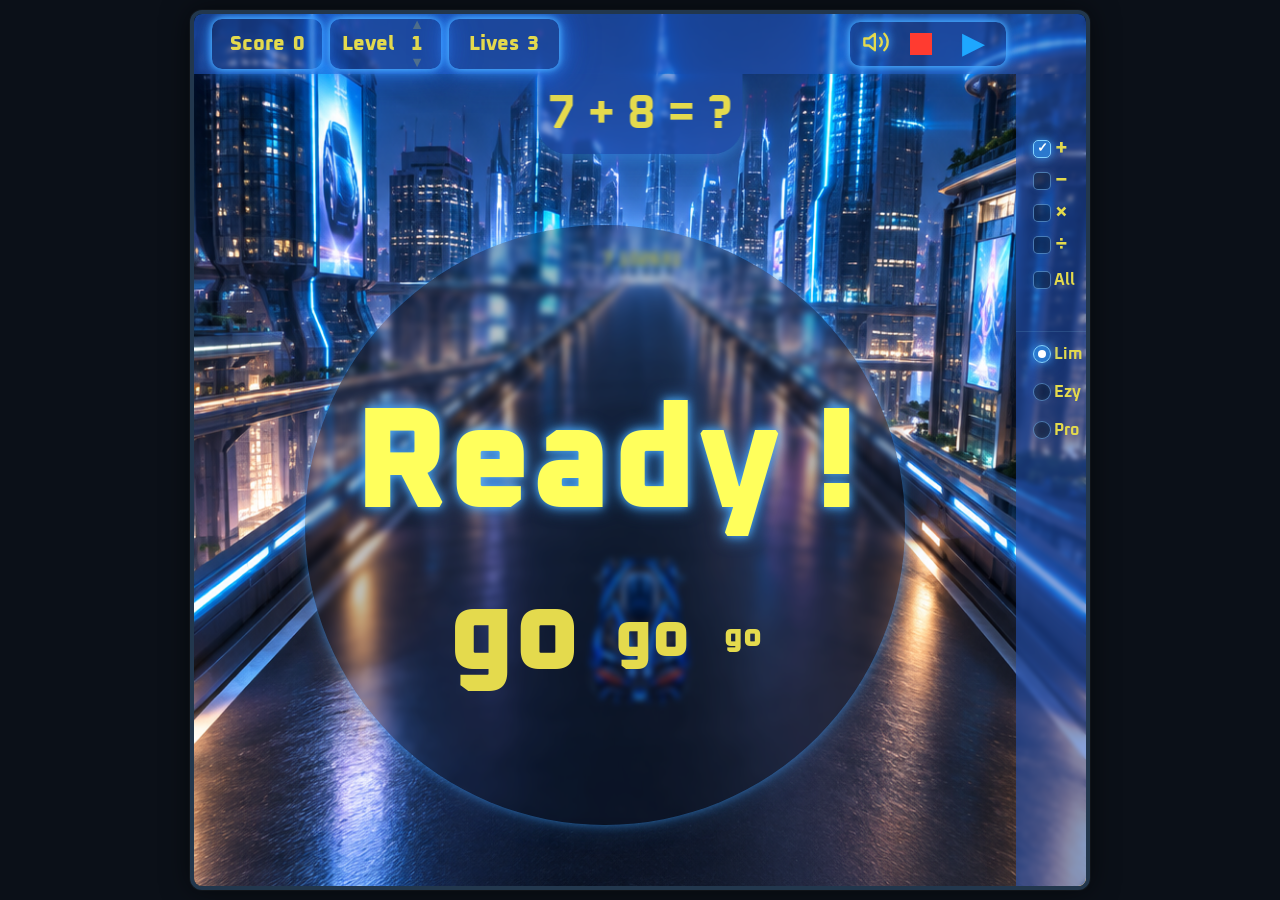
<file: index.html>
<!doctype html>
<html lang="en">
  <head>
    <meta charset="UTF-8" />

    <meta name="viewport" content="width=device-width, initial-scale=1.0" />

    <link rel="preconnect" href="https://fonts.googleapis.com" />
    <link rel="preconnect" href="https://fonts.gstatic.com" crossorigin />

    <link
      href="https://fonts.googleapis.com/css2?family=Oxanium:wght@400;500;600;700;800&display=swap"
      rel="stylesheet"
    />

    <title>Math Runner</title>

    <link rel="stylesheet" href="./css/style.css" />
  </head>

  <body>
    <main id="game">
      <!-- HUD -->
      <header id="hud">
        <div id="hud-stats">
          <div class="hud-item">
            <span class="hud-label">Score</span>
            <span id="score">0</span>
          </div>

          <div class="hud-item" id="level-control">
            <span class="hud-label level-label">Level</span>

            <div class="level-picker">
              <button id="level-up" type="button" aria-label="Higher level">
                ▲
              </button>

              <span id="level-number">1</span>

              <button id="level-down" type="button" aria-label="Lower level">
                ▼
              </button>
            </div>
          </div>

          <div class="hud-item">
            <span class="hud-label">Lives</span>
            <span id="lives">3</span>
          </div>
        </div>

        <div id="game-controls">
          <button id="mute-button" type="button" aria-label="Mute sound">
            <svg
              id="sound-on-icon"
              class="sound-icon"
              viewBox="0 0 24 24"
              fill="none"
              stroke="currentColor"
              stroke-width="2"
              stroke-linecap="round"
              stroke-linejoin="round"
              aria-hidden="true"
            >
              <polygon points="11 5 6 9 2 9 2 15 6 15 11 19 11 5"></polygon>
              <path d="M15.54 8.46a5 5 0 0 1 0 7.07"></path>
              <path d="M19.07 4.93a10 10 0 0 1 0 14.14"></path>
            </svg>

            <svg
              id="sound-off-icon"
              class="sound-icon hidden"
              viewBox="0 0 24 24"
              fill="none"
              stroke="currentColor"
              stroke-width="2"
              stroke-linecap="round"
              stroke-linejoin="round"
              aria-hidden="true"
            >
              <polygon points="11 5 6 9 2 9 2 15 6 15 11 19 11 5"></polygon>
              <line x1="23" y1="9" x2="17" y2="15"></line>
              <line x1="17" y1="9" x2="23" y2="15"></line>
            </svg>
          </button>

          <button id="stop-button" type="button" aria-label="Stop">
            <span class="stop-icon"></span>
          </button>

          <button id="pause-button" type="button" aria-label="Play">▶</button>
        </div>
      </header>

      <!-- Game road -->
      <section id="road">
        <!-- Math question -->
        <h1 id="question">...</h1>

        <!-- Dynamic gate rows -->
        <div id="gate-rows"></div>

        <!-- Lanes -->
        <div id="lanes">
          <div class="lane" data-lane="0"></div>
          <div class="lane" data-lane="1"></div>
          <div class="lane" data-lane="2"></div>
        </div>

        <!-- Player -->
        <div id="player" data-lane="1">
          <img
            src="./assets/images/player.png"
            alt="Player car"
            class="player-image"
          />
        </div>
      </section>

      <!-- Start screen -->
      <div id="start-overlay">
        <button id="start-play-button" type="button" aria-label="Start game">
          <span class="start-play-icon">Ready !</span>

          <div class="start-go-sequence">
            <span class="start-go start-go-large">go</span>
            <span class="start-go start-go-medium">go</span>
            <span class="start-go start-go-small">go</span>
          </div>
        </button>
      </div>

      <!-- Operation controls -->
      <aside id="operation-controls">
        <label class="operation-option">
          <input
            type="checkbox"
            class="operation-checkbox"
            value="addition"
            checked
          />
          <span>+</span>
        </label>

        <label class="operation-option">
          <input
            type="checkbox"
            class="operation-checkbox"
            value="subtraction"
          />
          <span>−</span>
        </label>

        <label class="operation-option">
          <input
            type="checkbox"
            class="operation-checkbox"
            value="multiplication"
          />
          <span>×</span>
        </label>

        <label class="operation-option">
          <input type="checkbox" class="operation-checkbox" value="division" />
          <span>÷</span>
        </label>

        <label class="operation-option all-option">
          <input type="checkbox" id="select-all-operations" />
          <span>All</span>
        </label>

<div class="answer-mode-options">
  <label class="operation-option answer-mode-option">
    <input
      type="radio"
      name="answer-mode"
      value="limit"
      checked
    />
    <span>Lim</span>
  </label>

  <label class="operation-option answer-mode-option">
    <input
      type="radio"
      name="answer-mode"
      value="easy"
    />
    <span>Ezy</span>
  </label>

  <label class="operation-option answer-mode-option">
    <input
      type="radio"
      name="answer-mode"
      value="pro"
    />
    <span>Pro</span>
  </label>
</div>
      </aside>

      <!-- Level-up screen -->
      <div id="level-up-overlay" class="hidden">
        <div id="level-up-text">LEVEL 2</div>
      </div>

      <!-- Game-over screen -->
      <section id="game-over" class="hidden">
        <div class="game-over-title-wrapper">
          <img
            src="./assets/images/game-over.png"
            alt="Game Over"
            id="game-over-image"
          />
        </div>

        <p>
          Level:
          <span id="final-level">0</span>
        </p>

        <button id="restart-button" type="button">Restart</button>
      </section>

      <!-- Pause screen -->
      <div id="pause-overlay" class="hidden">
        <div class="pause-content">
          <div class="pause-icon">Ⅱ</div>
          <div class="pause-title">PAUSED</div>
        </div>
      </div>
    </main>

    <script type="module" src="./js/main.js"></script>
  </body>
</html>
</file>
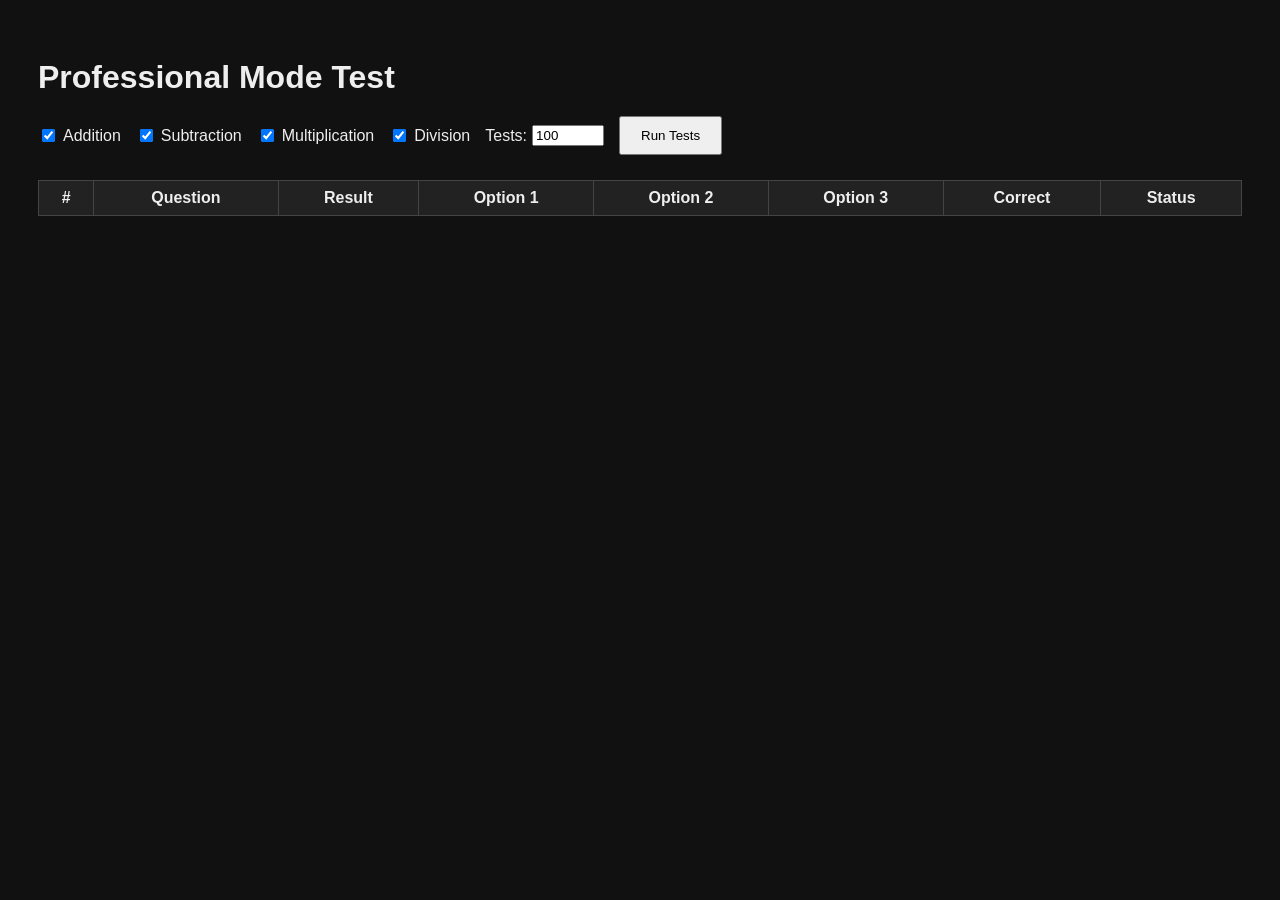
<file: js/tests/pro.test.html>
<!doctype html>
<html lang="en">
  <head>
    <meta charset="UTF-8" />

    <meta name="viewport" content="width=device-width, initial-scale=1.0" />

    <title>Professional Mode Tests</title>

    <style>
      body {
        font-family: Arial, sans-serif;
        padding: 30px;
        background: #111;
        color: #eee;
      }

      h1 {
        margin-bottom: 20px;
      }

      .controls {
        display: flex;
        flex-wrap: wrap;
        gap: 15px;
        margin-bottom: 25px;
      }

      label {
        display: flex;
        align-items: center;
        gap: 5px;
      }

      button {
        padding: 10px 20px;
        cursor: pointer;
      }

      #summary {
        margin-bottom: 20px;
        font-size: 1.2rem;
        font-weight: bold;
      }

      .success {
        color: #67ff8a;
      }

      .failure {
        color: #ff6868;
      }

      table {
        width: 100%;
        border-collapse: collapse;
      }

      th,
      td {
        padding: 8px;
        border: 1px solid #444;
        text-align: center;
      }

      th {
        background: #222;
      }

      .correct {
        background: rgba(0, 180, 80, 0.2);
      }

      .wrong {
        background: rgba(220, 50, 50, 0.2);
      }
    </style>
  </head>

  <body>
    <h1>Professional Mode Test</h1>

    <div class="controls">
      <label>
        <input
          type="checkbox"
          class="operation"
          value="addition"
          checked
        />
        Addition
      </label>

      <label>
        <input
          type="checkbox"
          class="operation"
          value="subtraction"
          checked
        />
        Subtraction
      </label>

      <label>
        <input
          type="checkbox"
          class="operation"
          value="multiplication"
          checked
        />
        Multiplication
      </label>

      <label>
        <input
          type="checkbox"
          class="operation"
          value="division"
          checked
        />
        Division
      </label>

      <label>
        Tests:
        <input
          id="test-count"
          type="number"
          value="100"
          min="1"
          max="10000"
        />
      </label>

      <button id="run-tests">Run Tests</button>
    </div>

    <div id="summary"></div>

    <table>
      <thead>
        <tr>
          <th>#</th>
          <th>Question</th>
          <th>Result</th>
          <th>Option 1</th>
          <th>Option 2</th>
          <th>Option 3</th>
          <th>Correct</th>
          <th>Status</th>
        </tr>
      </thead>

      <tbody id="results"></tbody>
    </table>

    <script type="module">
      import {
        generateProfessionalQuestion,
        generateProfessionalOptions,
      } from "../questions.js";

      const operationCheckboxes =
        document.querySelectorAll(".operation");

      const runButton = document.querySelector("#run-tests");

      const testCountInput = document.querySelector("#test-count");

      const resultsElement = document.querySelector("#results");

      const summaryElement = document.querySelector("#summary");

      function calculateExpression(expression) {
        if (expression.includes("+")) {
          const [number1, number2] = expression.split("+").map(Number);

          return number1 + number2;
        }

        if (expression.includes("−")) {
          const [number1, number2] = expression.split("−").map(Number);

          return number1 - number2;
        }

        if (expression.includes("×")) {
          const [number1, number2] = expression.split("×").map(Number);

          return number1 * number2;
        }

        if (expression.includes("÷")) {
          const [number1, number2] = expression.split("÷").map(Number);

          return number1 / number2;
        }

        throw new Error(`Unknown expression: ${expression}`);
      }

      function containsDecimal(expression) {
        const numbers = expression.match(/-?\d+(\.\d+)?/g);

        if (!numbers) {
          return false;
        }

        return numbers.some((number) => !Number.isInteger(Number(number)));
      }

      function getSelectedOperations() {
        return [...operationCheckboxes]
          .filter((checkbox) => checkbox.checked)
          .map((checkbox) => checkbox.value);
      }

      function runTests() {
        const selectedOperations = getSelectedOperations();

        if (selectedOperations.length === 0) {
          alert("Select at least one operation.");
          return;
        }

        const testCount = Number(testCountInput.value);

        resultsElement.innerHTML = "";

        let passed = 0;
        let failed = 0;

        for (let i = 1; i <= testCount; i++) {
          const question = generateProfessionalQuestion(
            1,
            20,
            selectedOperations,
          );

          const professionalData = generateProfessionalOptions(
            question.result,
            selectedOperations,
          );

          const optionResults = professionalData.options.map(
            calculateExpression,
          );

          const errors = [];

          // --------------------------------------------------
          // TEST 1: Question result must be integer
          // --------------------------------------------------

          if (!Number.isInteger(question.result)) {
            errors.push("Question result is decimal");
          }

          // --------------------------------------------------
          // TEST 2: Exactly three options
          // --------------------------------------------------

          if (professionalData.options.length !== 3) {
            errors.push("Options count is not 3");
          }

          // --------------------------------------------------
          // TEST 3: No decimal operands
          // --------------------------------------------------

          professionalData.options.forEach((option) => {
            if (containsDecimal(option)) {
              errors.push(`Decimal number: ${option}`);
            }
          });

          // --------------------------------------------------
          // TEST 4: Correct gate
          // --------------------------------------------------

          if (professionalData.correctGate === null) {
            const hasCorrectGate = optionResults.some(
              (result) => result === question.result,
            );

            if (hasCorrectGate) {
              errors.push(
                "correctGate is null but a correct gate exists",
              );
            }
          } else {
            const correctGate =
              professionalData.correctGate;

            if (
              optionResults[correctGate] !== question.result
            ) {
              errors.push(
                `Gate ${correctGate + 1} should be correct`,
              );
            }

            optionResults.forEach((result, index) => {
              if (
                index !== correctGate &&
                result === question.result
              ) {
                errors.push(
                  `Gate ${index + 1} is also correct`,
                );
              }
            });
          }

          // --------------------------------------------------
          // TEST 5: Duplicate option values
          // --------------------------------------------------

          if (new Set(optionResults).size !== optionResults.length) {
            errors.push("Duplicate option values");
          }

          // --------------------------------------------------
          // RESULT
          // --------------------------------------------------

          const success = errors.length === 0;

          if (success) {
            passed++;
          } else {
            failed++;
          }

          const row = document.createElement("tr");

          row.className = success ? "correct" : "wrong";

          const correctAnswer =
            professionalData.correctGate === null
              ? "SPACE"
              : `Gate ${professionalData.correctGate + 1}`;

          row.innerHTML = `
            <td>${i}</td>

            <td>
              ${question.number1}
              ${question.operator}
              ${question.number2}
            </td>

            <td>${question.result}</td>

            <td>
              ${professionalData.options[0]}
              = ${optionResults[0]}
            </td>

            <td>
              ${professionalData.options[1]}
              = ${optionResults[1]}
            </td>

            <td>
              ${professionalData.options[2]}
              = ${optionResults[2]}
            </td>

            <td>${correctAnswer}</td>

            <td>
              ${
                success
                  ? "PASS"
                  : errors.join("<br>")
              }
            </td>
          `;

          resultsElement.append(row);
        }

        summaryElement.textContent =
          `Passed: ${passed} | Failed: ${failed}`;

        summaryElement.className =
          failed === 0 ? "success" : "failure";
      }

      runButton.addEventListener("click", runTests);
    </script>
  </body>
</html>
</file>
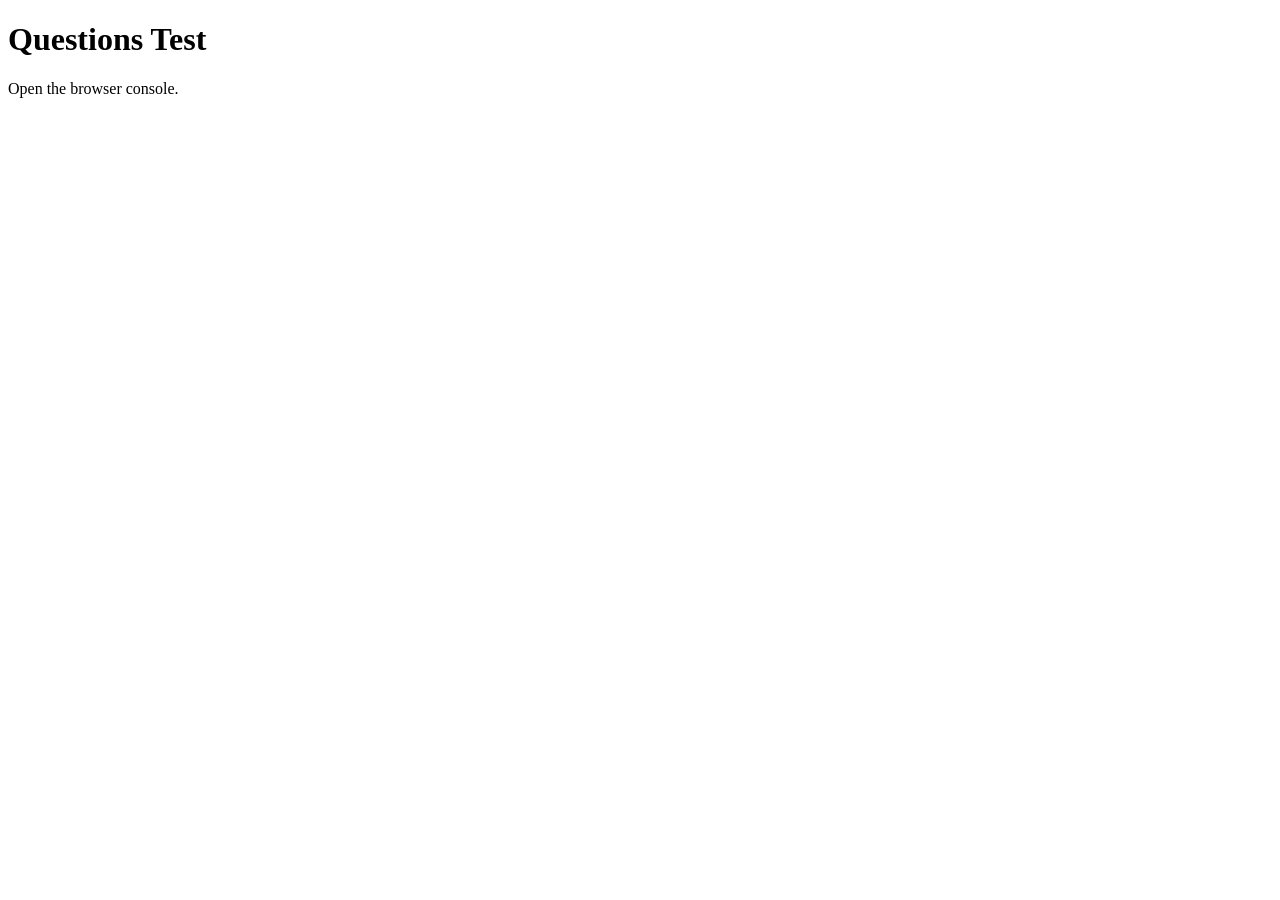
<file: js/tests/questions.html>
<!DOCTYPE html>
<html lang="en">

<head>
    <meta charset="UTF-8">
    <title>Questions Test</title>
</head>

<body>

    <h1>Questions Test</h1>
    <p>Open the browser console.</p>

    <script
        type="module"
        src="./questions.test.js">
    </script>

</body>

</html>
</file>
<file: css/style.css>
:root {
  /* =========================================================
     COLORS
     ========================================================= */

  --color-body-bg: #0b1018; /* Page background outside the game */
  --color-game-bg: #111923; /* Base game container background */
  --color-game-border: #22374d; /* Outer game border */

  --color-hud-text: #f5f7fa; /* HUD text and default control color */
  --color-limit-text: #e4da4d; /* Limit label text */

  --color-player-bg: #1ea7ff; /* Player and main play accent */

  --color-stop: #ff3b30; /* Stop icon */
  --color-transparent: transparent; /* Shared transparent background */

  --font-family-main: "Oxanium";
  /* =========================================================
     TYPOGRAPHY
     ========================================================= */

  --font-size-limit: 2.7rem; /* Standard limit value */
  --font-size-level-arrow: 0.9rem; /* Level up/down arrows */
  --font-size-control-icon: 1.9rem; /* HUD play/pause icon */
  --font-size-operation-option: 1.4rem; /* Sidebar operation labels */
  --font-size-start-play: 9rem; /* Large play icon on start overlay */

  --font-weight-bold: bold; /* Shared bold weight */

  /* =========================================================
     GAME CONTAINER
     ========================================================= */

  --game-width: 900px; /* Overall game width */
  --game-height: calc(100vh - 20px); /* Overall game height */
  --game-border-width: 4px; /* Outer game border thickness */
  --game-border-radius: 12px; /* Outer game corner radius */

  /* =========================================================
     MAIN VERTICAL LAYOUT
     ========================================================= */

  --hud-height: 60px; /* HUD height */
  --road-header-height: 150px; /* HUD + question height */
  --operations-bar-width: 70px; /* Right sidebar width */

  /* =========================================================
     HUD
     ========================================================= */

  --control-button-size: 42px; /* Stop and Play/Pause button size */
  --control-button-radius: 8px; /* HUD control corner radius */
  --stop-icon-size: 22px; /* Stop square size */

  --level-control-gap: 10px; /* Gap between Level label and picker */
  --level-number-min-width: 24px; /* Prevent level number layout shift */
  --level-number-margin-vertical: 2px; /* Vertical space around level number */
  --disabled-control-opacity: 0.25; /* Disabled control opacity */

  --glass-bg: rgba(37, 86, 192, 0.55); /* Semi-transparent glass */
  --glass-blur: 2px;

  /* =========================================================
     ROAD & LANES
     ========================================================= */

  --road-side-padding: 28px; /* Inner left/right boundary of playable lanes */
  --lane-count: 3; /* Number of playable lanes */

  /* =========================================================
     GATES & LIMITS
     ========================================================= */

  --gates-row-top: 28px; /* Vertical gate-row offset */
  --gate-top: var(--gates-row-top); /* Gate vertical position inside a row */
  --gate-height: 80px; /* Gate height */

  --gate-gap: 12px; /* Horizontal gap between gates in a row */

  --limit-box-width: 52px; /* Standard limit label width */
  --limit-box-height: 42px; /* Limit label height */
  --limit-gap-above-gate: 25px; /* Space between gate and limit */

  --limits-top: calc(
    var(--gates-row-top) + (var(--gate-height) - var(--limit-box-height)) / 2
  ); /* Vertically centers limits against gates */

  /* =========================================================
     PLAYER
     ========================================================= */

  --player-size: 100px; /* Player diameter */
  --player-bottom: 180px; /* Distance from road bottom */
  --player-lane-transition-duration: 180ms;

  /* =========================================================
     OPERATIONS SIDEBAR
     ========================================================= */

  --operation-option-gap: 3px; /* Gap between checkbox and symbol */
  --operation-label-width: 15px; /* Fixed symbol/label width */
  --all-option-margin-top: 8px; /* Extra spacing before All */
  --professional-option-margin-top: 38px; /* Visual separation before Pro */

  /* =========================================================
     START OVERLAY
     ========================================================= */

  --start-play-button-size: 300px; /* Large central play button diameter */

  /* =========================================================
     GAME OVER
     ========================================================= */

  --game-over-gap: 20px; /* Spacing between game-over elements */

  /* =========================================================
     Z-INDEX LAYERS
     ========================================================= */

  --z-gates: 20; /* Gate rows */
  --z-limit: 21; /* Limit labels */
  --z-player: 10; /* Player */
  --z-game-over: 100; /* Game-over overlay */
  --z-start-overlay: 150; /* Start overlay */
  --z-pause-overlay: 200; /* Pause overlay */

  /* =========================================================
     VISUAL EFFECTS
     ========================================================= */

  --level-up-duration: 3000ms; /* Level-up animation duration */
  --level-up-text-size: 6rem; /* Main level-up text size */
  --level-up-glow-size: 50px; /* Glow radius around level-up text */

  --color-level-up: #ffd54f; /* Level-up highlight color */

  --color-level-up-overlay: rgba(
    0,
    0,
    0,
    0.35
  ); /* Temporary overlay background */

  --game-over-animation-duration: 2000ms; /* Full game-over entrance duration */
}

/* =========================================================
   RESET
   ========================================================= */

* {
  box-sizing: border-box;
  margin: 0;
  padding: 0;
}

/* =========================================================
   BODY
   ========================================================= */

body {
  min-height: 100vh;

  display: flex;
  justify-content: center;
  align-items: center;

  background: var(--color-body-bg);
}

body,
button,
input {
  font-family: var(--font-family-main);
}

/* =========================================================
   GAME CONTAINER
   ========================================================= */

#game {
  position: relative;

  width: var(--game-width);
  max-width: var(--game-width);
  min-width: var(--game-width);
  height: var(--game-height);

  overflow: hidden;

  background: var(--color-game-bg);

  border: var(--game-border-width) solid var(--color-game-border);
  border-radius: var(--game-border-radius);

  box-shadow:
    0 0 0 1px rgba(255, 255, 255, 0.03),
    0 0 28px rgba(0, 0, 0, 0.55);
}

/* =========================================================
   HUD
   ========================================================= */

#hud {
  position: absolute;

  top: 0;
  left: 0;
  right: 0;

  height: var(--hud-height);

  display: flex;
  align-items: center;
  justify-content: space-between;

  padding: 0 18px;

  z-index: 100;
}

#hud,
#hud .hud-label,
#hud #score,
#hud #level-number,
#hud #lives {
  font-size: 1.25rem;
  font-weight: 800;
  color: var(--color-limit-text);
}

#hud-stats {
  display: flex;
  align-items: center;

  gap: 8px;
}

.hud-item {
  height: calc(var(--hud-height) - 10px);
  min-width: 110px;

  display: flex;
  align-items: center;
  justify-content: center;

  gap: 8px;

  padding: 0 12px;

  box-sizing: border-box;

  background: transparent;

  border-radius: 10px;

  box-shadow:
    0 0 6px rgba(80, 180, 255, 1),
    0 0 14px rgba(60, 160, 255, 0.9),
    0 0 26px rgba(40, 130, 255, 0.7),
    0 0 40px rgba(30, 100, 255, 0.45);
}

#level-control {
  display: flex;
  align-items: center;
  gap: var(--level-control-gap);
}

#level-up,
#level-down {
  transition:
    transform 120ms ease,
    filter 120ms ease,
    text-shadow 120ms ease;
}

/* Mouse hover + L key */
#level-up:hover,
#level-down:hover,
#level-up.keyboard-hover,
#level-down.keyboard-hover {
  transform: scale(1.2);
  filter: brightness(1.35);
  text-shadow:
    0 0 6px rgba(255, 230, 80, 0.9),
    0 0 14px rgba(80, 170, 255, 0.8);
}

/* Mouse click + keyboard Arrow click */
#level-up:active,
#level-down:active,
#level-up.keyboard-press,
#level-down.keyboard-press {
  transform: scale(0.85);
  filter: brightness(1.7);
}

.level-picker {
  display: flex;
  flex-direction: column;
  align-items: center;
  justify-content: center;
  line-height: 1;
}

#level-number {
  min-width: var(--level-number-min-width);
  margin: var(--level-number-margin-vertical) 0;
  font-weight: var(--font-weight-bold);
  text-align: center;
  color: var(--color-hud-text);
}

#level-up,
#level-down {
  padding: 0;

  border: none;
  background: var(--color-transparent);
  color: var(--color-limit-text);

  font-size: var(--font-size-level-arrow);
  line-height: 1;

  cursor: pointer;
}

#level-up:disabled,
#level-down:disabled {
  opacity: var(--disabled-control-opacity);
  cursor: default;
}

#game-controls {
  position: absolute;

  right: calc(var(--operations-bar-width) + 10px);
  top: 50%;

  transform: translateY(-50%);

  height: 44px;

  display: flex;
  align-items: center;
  justify-content: center;

  gap: 10px;

  padding: 0 12px;

  box-sizing: border-box;

  background: transparent;

  border-radius: 10px;

  box-shadow:
    0 0 6px rgba(80, 180, 255, 1),
    0 0 14px rgba(60, 160, 255, 0.9),
    0 0 26px rgba(40, 130, 255, 0.7);
}

#mute-button {
  color: var(--color-limit-text);
  background: var(--color-transparent);
  border: none;
}

.sound-icon {
  width: 28px;
  height: 28px;

  filter: drop-shadow(0 0 4px rgba(80, 180, 255, 0.8))
    drop-shadow(0 0 8px rgba(60, 160, 255, 0.45));
}

#pause-button,
#stop-button {
  width: var(--control-button-size);
  height: var(--control-button-size);

  margin: 0;
  padding: 0;

  display: flex;
  justify-content: center;
  align-items: center;

  border: none;
  border-radius: var(--control-button-radius);

  background: var(--color-transparent);
  color: var(--color-hud-text);

  cursor: pointer;
}

#pause-button {
  font-size: var(--font-size-control-icon);
  line-height: 1;
  color: var(--color-player-bg);
}

.stop-icon {
  display: block;

  width: var(--stop-icon-size);
  height: var(--stop-icon-size);

  color: var(--color-stop);
  background: currentColor;
}

#game-controls button {
  transition:
    transform 140ms ease,
    filter 140ms ease,
    opacity 140ms ease;
}

#game-controls button:hover {
  transform: scale(1.12);
  filter: brightness(1.25) drop-shadow(0 0 6px rgba(80, 180, 255, 0.9));
}

#game-controls button:active {
  transform: scale(0.95);
}

#hud,
#operation-controls,
#question {
  background: var(--glass-bg);

  backdrop-filter: blur(var(--glass-blur));
}

/* =========================================================
   QUESTION AREA
   ========================================================= */

#question {
  position: absolute;
  padding: 10px;

  top: var(--hud-height);
  left: 50%;

  transform: translateX(-50%);

  margin: 0;

  font-size: 3rem;
  font-weight: var(--font-weight-bold);

  color: var(--color-limit-text);
  white-space: nowrap;
  text-align: center;

  z-index: 100;

  border-radius: 0 0 30px 30px;

  box-shadow:
    0 6px 10px rgba(70, 160, 255, 0.28),
    0 12px 22px rgba(70, 160, 255, 0.16);

  pointer-events: none;
}
/* =========================================================
   ROAD
   ========================================================= */

#road {
  position: absolute;
  inset: 0;

  overflow: hidden;

  background-image: url("../assets/images/road.png");
  background-repeat: no-repeat;
  background-position: center top;
  background-size: cover;

  z-index: 0;
  pointer-events: none;
}
/* =========================================================
   GATES & LIMITS
   ========================================================= */

#gate-rows {
  position: absolute;
  inset: 0;

  z-index: var(--z-gates);

  pointer-events: none;
}

.gate-row {
  position: absolute;
  inset: 0;
}

.gates {
  position: absolute;

  top: var(--gate-top);
  left: 0;

  width: 100%;
  gap: var(--gate-gap);
  display: grid;
  grid-template-columns: repeat(3, 1fr);

  z-index: var(--z-gates);
}

.gate {
  position: relative;
  display: flex;
  justify-content: center;
  align-items: flex-start;
  background: transparent;
  border: none;
  overflow: visible;
}

.professional-gate-option {
  position: absolute;

  top: 60%;
  left: 0;
  right: 0;

  width: auto;
  max-width: 100%;

  transform: translateY(-10%);

  display: flex;
  justify-content: center;
  align-items: center;

  white-space: nowrap;
  overflow: hidden;

  box-sizing: border-box;

  font-size: var(--professional-option-font-size, 1rem);
  font-weight: var(--font-weight-bold);

  color: var(--color-limit-text);

  pointer-events: none;

  z-index: 2;
}

.limits {
  position: absolute;

  top: calc(
    var(--gate-top) - var(--limit-box-height) - var(--limit-gap-above-gate)
  );
  left: 0;

  width: 110%;
  height: var(--limit-box-height);

  z-index: var(--z-limit);

  pointer-events: none;

  text-shadow:
    0 0 4px rgba(120, 190, 255, 0.9),
    0 0 10px rgba(80, 160, 255, 0.7),
    0 0 18px rgba(50, 120, 255, 0.45);
}

.gate-image {
  display: block;
  width: 100%;
  height: auto;
  object-fit: contain;
  pointer-events: none;
}

.limit-box {
  position: absolute;

  top: var(--limits-top);

  width: var(--limit-box-width);
  height: var(--limit-box-height);

  display: flex;
  justify-content: center;
  align-items: center;

  font-size: var(--font-size-limit);
  font-weight: var(--font-weight-bold);

  color: var(--color-limit-text);

  box-shadow:
    0 0 10px rgba(30, 167, 255, 0.18),
    inset 0 0 8px rgba(30, 167, 255, 0.08);

  transform: translateX(-50%);
}

.limit-0 {
  left: 0%;
}

.limit-1 {
  left: 30%;
}

.limit-2 {
  left: 60%;
}

.limit-3 {
  left: 90%;
}

/* =========================================================
   PLAYER
   ========================================================= */

#player {
  position: absolute;

  bottom: var(--player-bottom);
  left: 50%;

  width: var(--player-size);
  height: auto;

  transform: translateX(-50%);

  z-index: var(--z-player);

  transition: transform var(--player-lane-transition-duration) linear !important;
}

.player-image {
  display: block;
  width: 100%;
  height: auto;

  object-fit: contain;

  pointer-events: none;
  user-select: none;

  transition: transform 180ms ease;

  --base-tilt: 0deg;
  --move-tilt: 0deg;

  transform: rotate(calc(var(--base-tilt) + var(--move-tilt)));
}

.player-image.tilt-left {
  transform: rotate(-8deg);
}

.player-image.tilt-right {
  transform: rotate(8deg);
}

.player-image.lane-left {
  --base-tilt: 30deg;
}

.player-image.lane-center {
  --base-tilt: 0deg;
}

.player-image.lane-right {
  --base-tilt: -30deg;
}

#player.feedback-wrong {
  animation: wrong-player-feedback 360ms ease-in-out;
}

/* =========================================================
   OPERATIONS SIDEBAR
   ========================================================= */

#operation-controls {
  position: absolute;
  top: var(--hud-height);
  right: 0;
  bottom: 0;
  width: var(--operations-bar-width);

  display: flex;
  flex-direction: column;
  align-items: center;
  gap: 3px;

  padding-top: 60px;
  padding-bottom: 20px;
  color: var(--color-limit-text);
  z-index: 90;
}

.operation-option {
  width: 100%;

  display: flex;
  justify-content: center;
  align-items: center;

  gap: var(--operation-option-gap);

  cursor: pointer;
  user-select: none;
}

.operation-option:has(.operation-checkbox) span {
  font-size: var(--font-size-operation-option);
  font-weight: 700;
  color: var(--color-limit-text);
}

.operation-option input {
  margin: 0;
}

.operation-option span {
  width: var(--operation-label-width);

  font-weight: var(--font-weight-bold);
  text-align: center;
}

.operation-option input[type="checkbox"],
.operation-option input[type="radio"] {
  appearance: none;
  -webkit-appearance: none;

  width: 18px;
  height: 18px;

  border: 1px solid rgba(120, 190, 255, 0.55);
  border-radius: 5px;

  background: rgba(8, 18, 32, 0.45);

  box-shadow:
    inset 0 0 6px rgba(80, 160, 255, 0.08),
    0 0 6px rgba(80, 160, 255, 0.12);

  cursor: pointer;

  position: relative;

  transition:
    background 140ms ease,
    border-color 140ms ease,
    box-shadow 140ms ease,
    transform 100ms ease;
}

.operation-option input[type="checkbox"]:hover {
  border-color: rgba(120, 200, 255, 0.9);

  box-shadow:
    0 0 8px rgba(80, 170, 255, 0.35),
    inset 0 0 6px rgba(80, 160, 255, 0.12);
}

.operation-option input[type="checkbox"]:checked,
.operation-option input[type="radio"]:checked {
  background: rgba(45, 130, 220, 0.85);

  border-color: rgba(130, 210, 255, 1);

  box-shadow:
    0 0 8px rgba(60, 160, 255, 0.75),
    0 0 16px rgba(60, 160, 255, 0.35);
}

.operation-option input[type="checkbox"]:checked::after {
  content: "✓";

  position: absolute;

  left: 50%;
  top: 50%;

  transform: translate(-50%, -55%);

  font-size: 13px;
  font-weight: 700;

  color: white;
}

.operation-option input[type="checkbox"]:active,
.operation-option input[type="radio"]:active {
  transform: scale(0.9);
}

.all-option {
  margin-top: var(--all-option-margin-top);
}

.answer-mode-options {
  width: 100%;

  display: flex;
  flex-direction: column;
  align-items: center;

  gap: 18px;

  margin-top: var(--professional-option-margin-top);

  padding-top: 12px;

  border-top: 1px solid rgba(120, 180, 220, 0.18);
}

.operation-option input[type="radio"] {
  border-radius: 50%;
}

.operation-option input[type="radio"]:checked::after {
  content: "";

  position: absolute;

  width: 8px;
  height: 8px;

  left: 50%;
  top: 50%;

  transform: translate(-50%, -50%);

  border-radius: 50%;

  background: white;
}

/* =========================================================
   START OVERLAY
   ========================================================= */

#start-overlay {
  position: absolute;

  top: var(--road-header-height);
  left: 0;
  right: var(--operations-bar-width);
  bottom: 0;

  display: flex;
  justify-content: center;
  align-items: center;

  z-index: var(--z-start-overlay);
}

#start-play-button {
  width: 600px;
  height: 600px;

  display: flex;
  justify-content: center;
  align-items: center;

  border: none;
  border-radius: 50%;

  background: rgba(8, 18, 32, 0.25);

  backdrop-filter: blur(3px);
  -webkit-backdrop-filter: blur(3px);

  box-shadow:
    0 0 10px rgba(60, 160, 255, 0.55),
    0 0 28px rgba(60, 160, 255, 0.25);

  color: var(--color-limit-text);

  font-size: var(--font-size-start-play);
  font-weight: 900;
  line-height: 1;

  cursor: pointer;
}

.start-play-icon {
  position: relative;
  z-index: 2;

  color: var(--color-limit-text);

  font-size: var(--font-size-start-play);
  line-height: 1;

  transform: translateY(-60px);

  filter: brightness(1.2) drop-shadow(0 0 4px rgba(80, 180, 255, 0.9))
    drop-shadow(0 0 8px rgba(60, 160, 255, 0.65));
}

.start-go-sequence {
  position: absolute;

  left: 50%;
  bottom: 22%;

  transform: translateX(-50%);

  display: flex;
  align-items: center;
  gap: 34px;

  pointer-events: none;
}

.start-go {
  display: inline-block;

  color: var(--color-limit-text);

  font-weight: 900;
  line-height: 1;

  animation: start-go-wave 2.8s ease-in-out infinite;
}

.start-go-large {
  font-size: 7rem;
  animation-delay: -1.2s;
}

.start-go-medium {
  font-size: 4rem;
  animation-delay: -0.6s;
}

.start-go-small {
  font-size: 2rem;
  animation-delay: 0s;
}

/* =========================================================
   PAUSE OVERLAY
   ========================================================= */

#pause-overlay {
  position: absolute;

  top: var(--hud-height);
  left: 0;
  right: var(--operations-bar-width);
  bottom: 0;

  display: flex;
  justify-content: center;
  align-items: center;

  background: transparent;

  backdrop-filter: none;
  -webkit-backdrop-filter: none;

  z-index: 130;

  pointer-events: none;
}

.pause-content {
  width: 600px;
  height: 600px;

  display: flex;
  flex-direction: column;
  justify-content: center;
  align-items: center;

  gap: 14px;

  border-radius: 50%;

  background: rgba(8, 18, 32, 0.25);

  backdrop-filter: blur(3px);
  -webkit-backdrop-filter: blur(14px);

  box-shadow:
    0 0 10px rgba(60, 160, 255, 0.55),
    0 0 28px rgba(60, 160, 255, 0.25);
}

.pause-icon {
  font-size: 7rem;
  font-weight: 900;

  color: var(--color-limit-text);

  text-shadow:
    0 0 8px rgba(80, 180, 255, 0.9),
    0 0 20px rgba(60, 160, 255, 0.65);
}

.pause-title {
  font-size: 4rem;
  font-weight: 800;

  letter-spacing: 4px;

  color: var(--color-limit-text);

  text-shadow: 0 0 8px rgba(80, 180, 255, 0.65);

  animation: pause-title-pulse 2s ease-in-out infinite;
}
/* =========================================================
   GAME OVER
   ========================================================= */

#game-over {
  position: absolute;
  inset: 0;

  display: flex;
  flex-direction: column;
  justify-content: center;
  align-items: center;

  gap: var(--game-over-gap);

  background: var(--glass-bg);

  backdrop-filter: blur(var(--glass-blur));

  z-index: var(--z-game-over);
}

#game-over p {
  margin: 10px 80px 14px 0px;

  font-size: 2.2rem;
  font-weight: 900;

  color: var(--color-limit-text);

  text-shadow:
    0 0 6px rgba(70, 160, 255, 0.9),
    0 0 14px rgba(50, 130, 255, 0.65),
    0 0 24px rgba(40, 100, 255, 0.35);
}

.game-over-title-wrapper {
  width: 420px;
  max-width: 80%;

  display: flex;
  justify-content: center;
  align-items: center;
}

#game-over-image {
  display: block;

  width: 120%;
  height: auto;

  object-fit: contain;

  pointer-events: none;
  user-select: none;

  animation: game-over-image-pulse 1.4s ease-in-out infinite;
}

#restart-button {
  padding: 12px 28px;
  margin: 10px 80px 14px 0px;

  font-size: 1.25rem;
  font-weight: 800;

  color: var(--color-limit-text);

  background: rgba(8, 18, 32, 0.38);

  backdrop-filter: blur(10px);
  -webkit-backdrop-filter: blur(10px);

  border: 1px solid rgba(90, 180, 255, 0.45);
  border-radius: 12px;

  box-shadow:
    0 0 8px rgba(70, 160, 255, 0.75),
    0 0 18px rgba(50, 130, 255, 0.45);

  cursor: pointer;

  transition:
    transform 140ms ease,
    box-shadow 140ms ease,
    background 140ms ease;
}

#restart-button:hover {
  transform: scale(1.06);

  background: rgba(8, 18, 32, 0.52);

  box-shadow:
    0 0 10px rgba(80, 180, 255, 1),
    0 0 24px rgba(60, 150, 255, 0.75),
    0 0 36px rgba(40, 110, 255, 0.4);
}

/* =========================================================
   VISUAL EFFECTS
   ========================================================= */

#level-up-overlay {
  position: absolute;

  top: var(--road-header-height);
  left: 0;
  right: var(--operations-bar-width);
  bottom: 0;

  display: flex;
  justify-content: center;
  align-items: center;

  background: var(--color-level-up-overlay);

  z-index: 140;

  pointer-events: none;
}

#level-up-text {
  font-size: var(--level-up-text-size);
  font-weight: var(--font-weight-bold);

  color: var(--color-level-up);

  text-shadow:
    0 0 10px var(--color-level-up),
    0 0 var(--level-up-glow-size) var(--color-level-up);
}

#level-up-overlay.level-up-active {
  animation: level-up-overlay-animation var(--level-up-duration) ease-out;
}

#level-up-overlay.level-up-active #level-up-text {
  animation: level-up-text-animation var(--level-up-duration) ease-out;
}

#game-over.game-over-active {
  animation: game-over-overlay-in var(--game-over-animation-duration) ease-out;
}

#game-over.game-over-active p {
  animation: game-over-info-in var(--game-over-animation-duration) ease-out;
}

#game-over.game-over-active #restart-button {
  animation: game-over-button-in var(--game-over-animation-duration) ease-out;
}

#player.feedback-correct .player-image {
  animation: player-correct-glow 650ms ease-out;
}

#player.feedback-wrong .player-image {
  animation: player-wrong-flash 650ms ease-out;
}
/* =========================================================
   ANIMATIONS
   ========================================================= */

@keyframes wrong-player-feedback {
  0% {
    translate: 0 0;
  }

  20% {
    translate: -10px 0;
  }

  40% {
    translate: 10px 0;
  }

  60% {
    translate: -8px 0;
  }

  80% {
    translate: 8px 0;
  }

  100% {
    translate: 0 0;
  }
}
@keyframes level-up-overlay-animation {
  0% {
    opacity: 0;
  }

  20% {
    opacity: 1;
  }

  75% {
    opacity: 1;
  }

  100% {
    opacity: 0;
  }
}

@keyframes level-up-text-animation {
  0% {
    transform: scale(0.5);
    opacity: 0;
  }

  25% {
    transform: scale(1.15);
    opacity: 1;
  }

  45% {
    transform: scale(1);
  }

  75% {
    transform: scale(1);
    opacity: 1;
  }

  100% {
    transform: scale(1.2);
    opacity: 0;
  }
}

@keyframes game-over-overlay-in {
  0% {
    opacity: 0;
  }

  100% {
    opacity: 1;
  }
}

@keyframes game-over-info-in {
  0%,
  35% {
    opacity: 0;
    transform: translateY(12px);
  }

  100% {
    opacity: 1;
    transform: translateY(0);
  }
}

@keyframes game-over-button-in {
  0%,
  55% {
    opacity: 0;
    transform: translateY(15px);
  }

  100% {
    opacity: 1;
    transform: translateY(0);
  }
}

@keyframes player-correct-glow {
  0% {
    filter: none;
  }

  20% {
    filter: brightness(10) saturate(1.35)
      drop-shadow(0 0 4px rgba(50, 130, 255, 1))
      drop-shadow(0 0 10px rgba(50, 130, 255, 0.95))
      drop-shadow(0 0 20px rgba(50, 130, 255, 0.8))
      drop-shadow(0 0 35px rgba(50, 130, 255, 0.6));
  }

  55% {
    filter: brightness(1.15) saturate(1.25)
      drop-shadow(0 0 8px rgba(50, 130, 255, 0.9))
      drop-shadow(0 0 18px rgba(50, 130, 255, 0.7))
      drop-shadow(0 0 30px rgba(50, 130, 255, 0.45));
  }

  100% {
    filter: none;
  }
}

@keyframes player-wrong-flash {
  0% {
    filter: none;
  }

  15% {
    filter: brightness(0.95) saturate(0.7)
      drop-shadow(0 0 5px rgba(255, 35, 35, 1))
      drop-shadow(0 0 12px rgba(255, 35, 35, 1))
      drop-shadow(0 0 22px rgba(255, 35, 35, 0.85))
      drop-shadow(0 0 38px rgba(255, 35, 35, 0.65));
  }

  45% {
    filter: brightness(0.9) saturate(0.65)
      drop-shadow(0 0 8px rgba(255, 35, 35, 0.95))
      drop-shadow(0 0 20px rgba(255, 35, 35, 0.75))
      drop-shadow(0 0 34px rgba(255, 35, 35, 0.5));
  }

  100% {
    filter: none;
  }
}

@keyframes pause-title-pulse {
  0% {
    transform: scale(1);
  }

  50% {
    transform: scale(1.2);
  }

  100% {
    transform: scale(1);
  }
}

@keyframes game-over-image-pulse {
  0% {
    transform: scale(1);
  }

  50% {
    transform: scale(1.08);
  }

  100% {
    transform: scale(1);
  }
}

@keyframes start-go-wave {
  0% {
    transform: translateY(20px);
    filter: brightness(0.5);
    text-shadow: none;
  }

  50% {
    transform: translateY(-20px);
    filter: brightness(2);
    text-shadow:
      0 0 6px rgba(255, 230, 80, 0.9),
      0 0 14px rgba(80, 170, 255, 0.8);
  }

  100% {
    transform: translateY(20px);
    filter: brightness(0.5);
    text-shadow: none;
  }
}

/* Reserved for @keyframes and animation utility classes. */

/* =========================================================
   UTILITIES
   ========================================================= */

.hidden {
  display: none !important;
}

/* =========================================================
   MOBILE
   ========================================================= */

@media (max-width: 600px) {
  :root {
    --game-width: 100vw;
    --game-height: 100dvh;

    --hud-height: 52px;
    --road-header-height: 115px;
    --operations-bar-width: 54px;

    --road-side-padding: 10px;

    --control-button-size: 30px;
    --stop-icon-size: 16px;

    --font-size-control-icon: 1.35rem;
    --font-size-level-arrow: 0.7rem;
    --font-size-operation-option: 1rem;
    --font-size-limit: 1.4rem;

    --player-size: 60px;
    --player-bottom: 170px;

    --gate-gap: 6px;

    --limit-box-width: 40px;
    --limit-box-height: 32px;
    --limit-gap-above-gate: -20px;

    --operation-option-gap: 2px;
    --operation-label-width: 30px;

    --professional-option-margin-top: 18px;

    --level-up-text-size: 3.5rem;
  }

  #road {
    background-position: center top;
    background-size: 140% 150%;
    pointer-events: auto;
    touch-action: none;
  }

  html {
    width: 100%;
    height: 100%;
    overflow: hidden;
  }

  body {
    position: fixed;
    inset: 0;

    width: 100%;
    height: 100dvh;
    min-height: 0;

    margin: 0;
    padding: 0;

    overflow: hidden;
  }

  #game {
    position: fixed;
    inset: 0;

    width: 100%;
    height: 100dvh;

    min-width: 0;
    max-width: none;
    min-height: 0;
    max-height: none;

    margin: 0;

    border: none;
    border-radius: 0;

    overflow: hidden;
  }

  /* =========================
     Player
     ========================= */
  .player-image.lane-left {
    --base-tilt: 15deg;
  }

  .player-image.lane-center {
    --base-tilt: 0deg;
  }

  .player-image.lane-right {
    --base-tilt: -15deg;
  }
  /* =========================
     HUD
     ========================= */

  #hud {
    padding: 0 5px;
  }

  #hud,
  #hud .hud-label,
  #hud #score,
  #hud #level-number,
  #hud #lives {
    font-size: 0.8rem;
  }

  #hud-stats {
    gap: 4px;
  }

  .hud-item {
    min-width: 58px;
    height: 42px;

    gap: 3px;
    padding: 0 4px;

    box-shadow:
      0 0 4px rgba(80, 180, 255, 0.8),
      0 0 9px rgba(60, 160, 255, 0.55);
  }

  #level-control {
    gap: 3px;
  }

  #game-controls {
    right: calc(var(--operations-bar-width) + 3px);

    height: 36px;

    gap: 4px;
    padding: 0 4px;
  }

  .sound-icon {
    width: 20px;
    height: 20px;
  }

  /* =========================
     QUESTION
     ========================= */

  #question {
    padding: 7px 10px;

    font-size: 1.9rem;

    border-radius: 0 0 18px 18px;
  }

  /* =========================
     Limits
     ========================= */

  .limits {
    position: absolute;

    top: calc(
      var(--gate-top) - var(--limit-box-height) - var(--limit-gap-above-gate)
    );

    left: 0;

    width: 110%;
    height: var(--limit-box-height);

    z-index: var(--z-limit);

    pointer-events: none;

    text-shadow:
      0 0 4px rgba(120, 190, 255, 0.9),
      0 0 10px rgba(80, 160, 255, 0.7),
      0 0 18px rgba(50, 120, 255, 0.45);
  }

  .limit-box {
    position: absolute;

    top: 0;

    width: var(--limit-box-width);
    height: var(--limit-box-height);

    display: flex;
    justify-content: center;
    align-items: center;

    font-size: var(--limit-font-size, var(--font-size-limit));
    font-weight: var(--font-weight-bold);

    color: var(--color-limit-text);

    box-shadow:
      0 0 10px rgba(30, 167, 255, 0.18),
      inset 0 0 8px rgba(30, 167, 255, 0.08);

    transform: translateX(-50%);
  }

  /* =========================
     OPERATIONS
     ========================= */

  #operation-controls {
    gap: 7px;

    padding-top: 68px;
    padding-bottom: 10px;
  }

  .operation-option input[type="checkbox"],
  .operation-option input[type="radio"] {
    width: 14px;
    height: 14px;
  }

  .operation-option input[type="checkbox"]:checked::after {
    font-size: 10px;
  }

  .operation-option input[type="radio"]:checked::after {
    width: 6px;
    height: 6px;
  }

  .answer-mode-options {
    gap: 7px;

    margin-top: 16px;
    padding-top: 9px;
  }

  /* =========================
     PLAYER / GATES
     ========================= */

  .professional-gate-option {
    position: absolute;

    top: 56%;
    left: 0;

    width: 100%;

    transform: translateY(-10%);

    text-align: center;
    white-space: nowrap;

    font-size: var(--professional-option-font-size, 1rem);
    font-weight: var(--font-weight-bold);

    color: var(--color-limit-text);

    background: transparent;

    pointer-events: none;

    z-index: 2;
  }

  /* =========================
     START
     ========================= */

  #start-play-button {
    width: 280px;
    height: 280px;
  }

  .start-play-icon {
    font-size: 4rem;

    transform: translateY(-35px);
  }

  .start-go-sequence {
    bottom: 18%;

    gap: 14px;
  }

  .start-go-large {
    font-size: 3rem;
  }

  .start-go-medium {
    font-size: 2rem;
  }

  .start-go-small {
    font-size: 1.3rem;
  }

  /* =========================
     PAUSE
     ========================= */

  .pause-content {
    width: 280px;
    height: 280px;

    gap: 8px;
  }

  .pause-icon {
    font-size: 4rem;
  }

  .pause-title {
    font-size: 2rem;

    letter-spacing: 2px;
  }

  /* =========================
     GAME OVER
     ========================= */

  .game-over-title-wrapper {
    width: 280px;
  }

  #game-over p {
    margin: 8px 0;

    font-size: 1.6rem;
  }

  #restart-button {
    margin: 8px 0;

    padding: 10px 22px;

    font-size: 1rem;
  }
}
</file>
